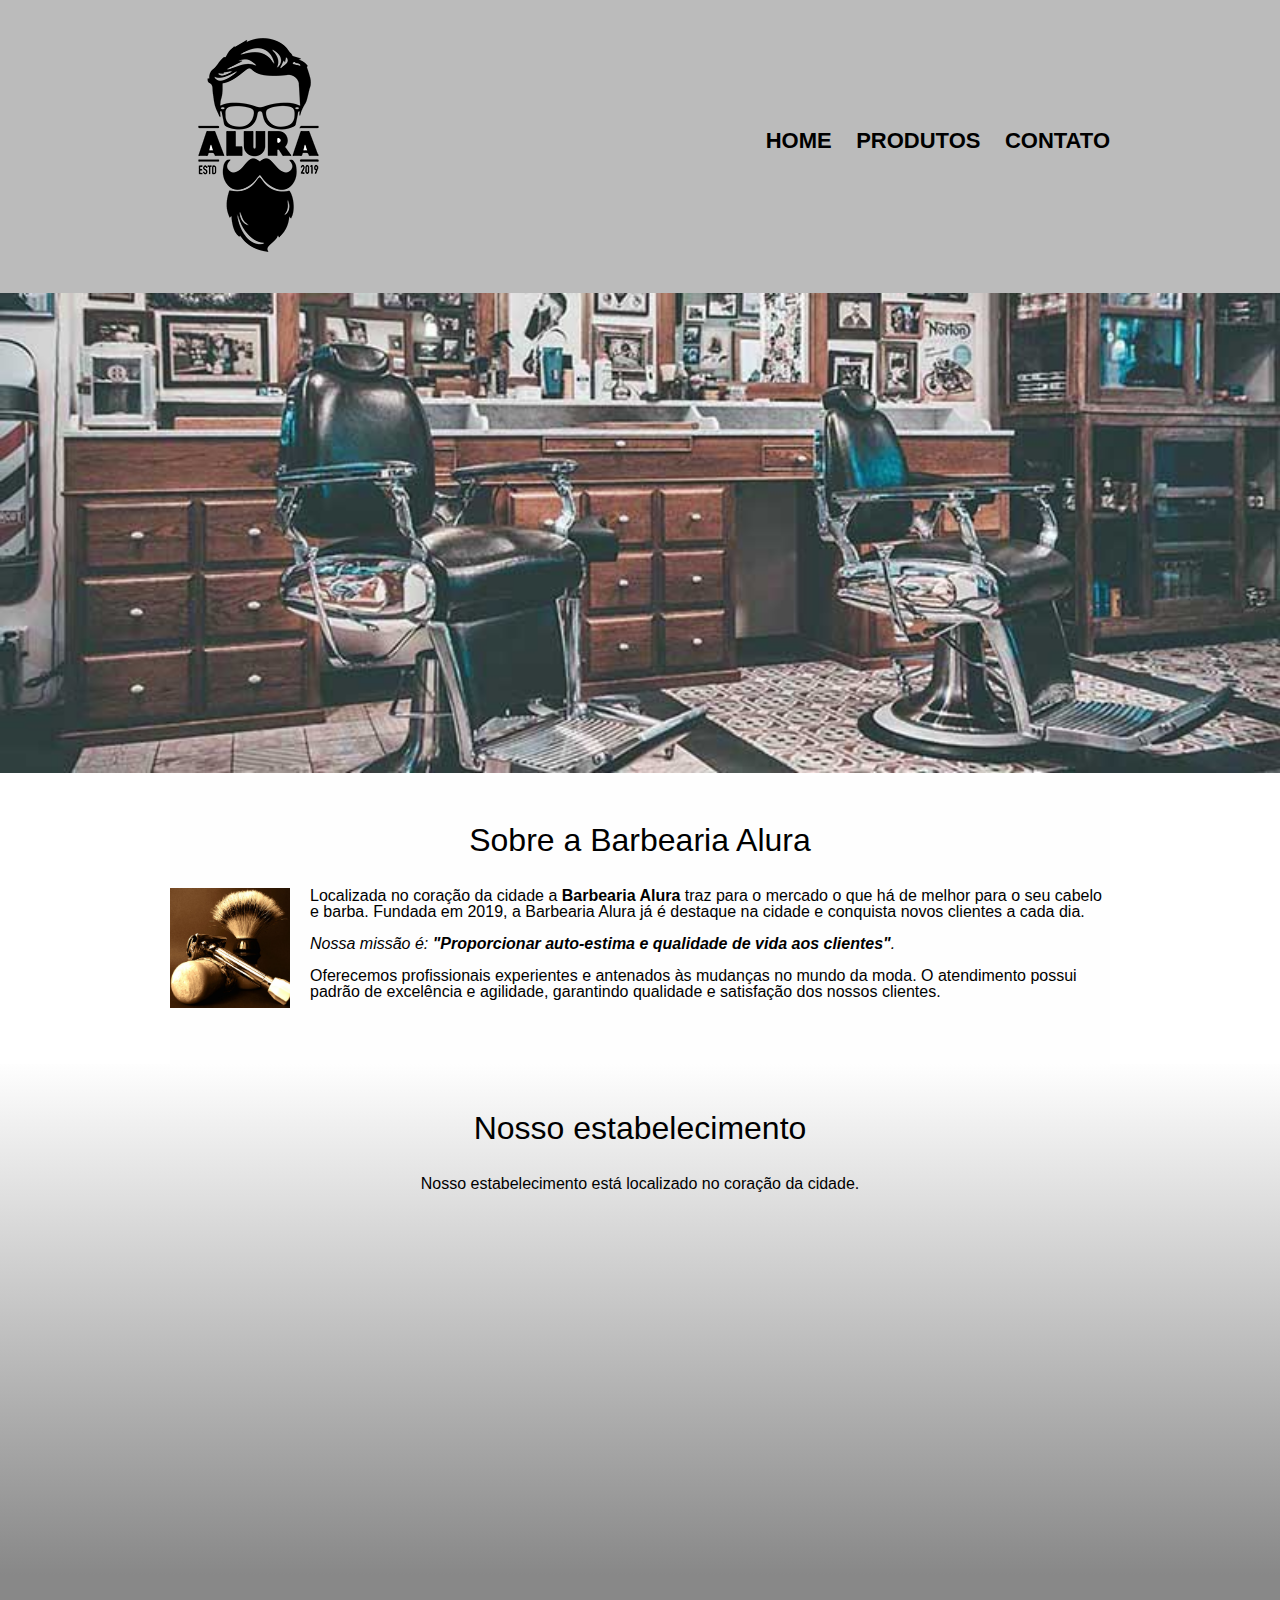
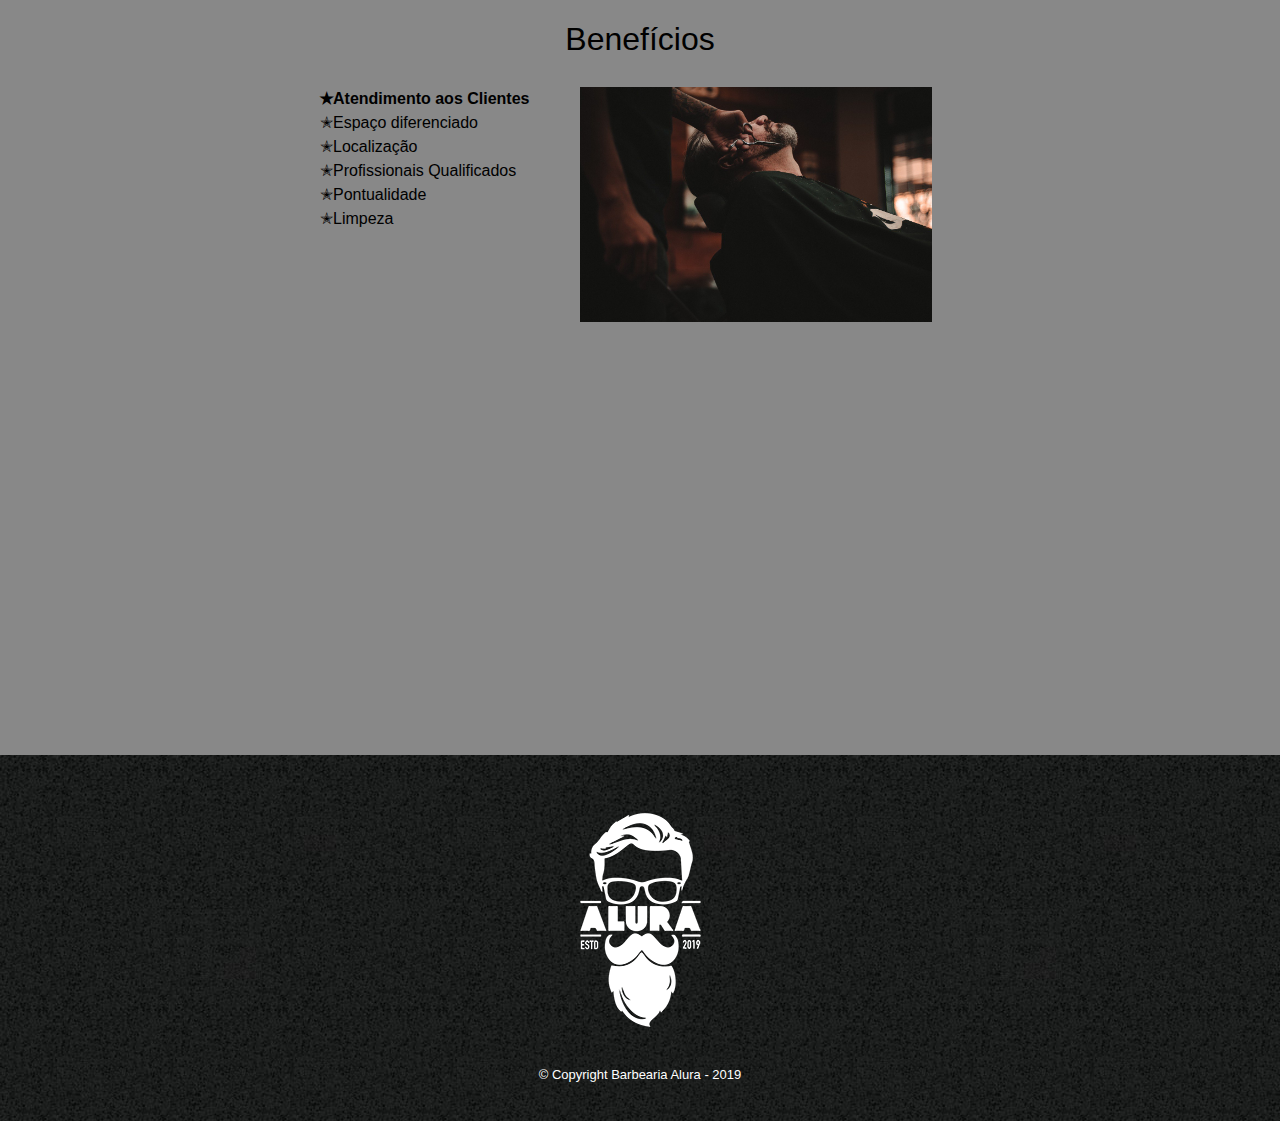
<file: index.html>
<!DOCTYPE html>
<html lang="pt-br">
  <head>
    <meta charset="UTF-8" />
    <meta name="viewport" content="width=device-width" />
    <title>Barbearia Alura</title>
    <link rel="stylesheet" href="reset.css" />
    <link rel="stylesheet" href="style.css" />
    <link rel="preconnect" href="https://fonts.googleapis.com" />
    <link rel="preconnect" href="https://fonts.gstatic.com" crossorigin />
  </head>

  <body>
    <header>
      <div class="caixa">
        <h1><img src="logo.png" alt="Logo da Barbearia Alura" /></h1>
        <nav>
          <ul>
            <li><a href="index.html">Home</a></li>
            <li><a href="produtos.html">Produtos</a></li>
            <li><a href="contato.html">Contato</a></li>
          </ul>
        </nav>
      </div>
    </header>

    <img class="banner" src="banner.jpg" />

    <main>
      <section class="principal">
        <h2 class="titulo-principal">Sobre a Barbearia Alura</h2>

        <img
          class="utensilios"
          src="utensilios.jpg"
          alt="Utensilios de um barbeiro."
        />

        <p>
          Localizada no coração da cidade a
          <strong>Barbearia Alura</strong> traz para o mercado o que há de
          melhor para o seu cabelo e barba. Fundada em 2019, a Barbearia Alura
          já é destaque na cidade e conquista novos clientes a cada dia.
        </p>

        <p id="missao">
          <em
            >Nossa missão é:
            <strong
              >"Proporcionar auto-estima e qualidade de vida aos
              clientes"</strong
            >.</em
          >
        </p>

        <p>
          Oferecemos profissionais experientes e antenados às mudanças no mundo
          da moda. O atendimento possui padrão de excelência e agilidade,
          garantindo qualidade e satisfação dos nossos clientes.
        </p>
      </section>

      <section class="mapa">
        <h3 class="titulo-principal">Nosso estabelecimento</h3>
        <p>Nosso estabelecimento está localizado no coração da cidade.</p>

        <div class="mapa-conteudo">
          <iframe
            src="https://www.google.com/maps/embed?pb=!1m18!1m12!1m3!1d3656.4483278365396!2d-46.63466568562861!3d-23.588249068469487!2m3!1f0!2f0!3f0!3m2!1i1024!2i768!4f13.1!3m3!1m2!1s0x94ce5a2b2ed7f3a1%3A0xab35da2f5ca62674!2sCaelum!5e0!3m2!1spt-BR!2sbr!4v1568814489656!5m2!1spt-BR!2sbr"
            width="100%"
            height="300"
            frameborder="0"
            style="border: 0"
            allowfullscreen=""
          ></iframe>
        </div>
      </section>

      <section class="beneficios">
        <h3 class="titulo-principal">Benefícios</h3>

        <div class="conteudo-beneficios">
          <ul class="lista-beneficios">
            <li class="itens">Atendimento aos Clientes</li>
            <li class="itens">Espaço diferenciado</li>
            <li class="itens">Localização</li>
            <li class="itens">Profissionais Qualificados</li>
            <li class="itens">Pontualidade</li>
            <li class="itens">Limpeza</li>
          </ul>
          <img src="beneficios.jpg" class="imagem-beneficios" />
        </div>

        <div class="video">
          <iframe
            width="100%"
            height="315"
            src="https://www.youtube.com/embed/wcVVXUV0YUY"
            frameborder="0"
            allow="accelerometer; autoplay; encrypted-media; gyroscope; picture-in-picture"
            allowfullscreen
          ></iframe>
        </div>
      </section>
    </main>

    <footer>
      <img src="logo-branco.png" alt="Logo da Barbearia Alura" />
      <p class="copyright">&copy; Copyright Barbearia Alura - 2019</p>
    </footer>
  </body>
</html>
</file>
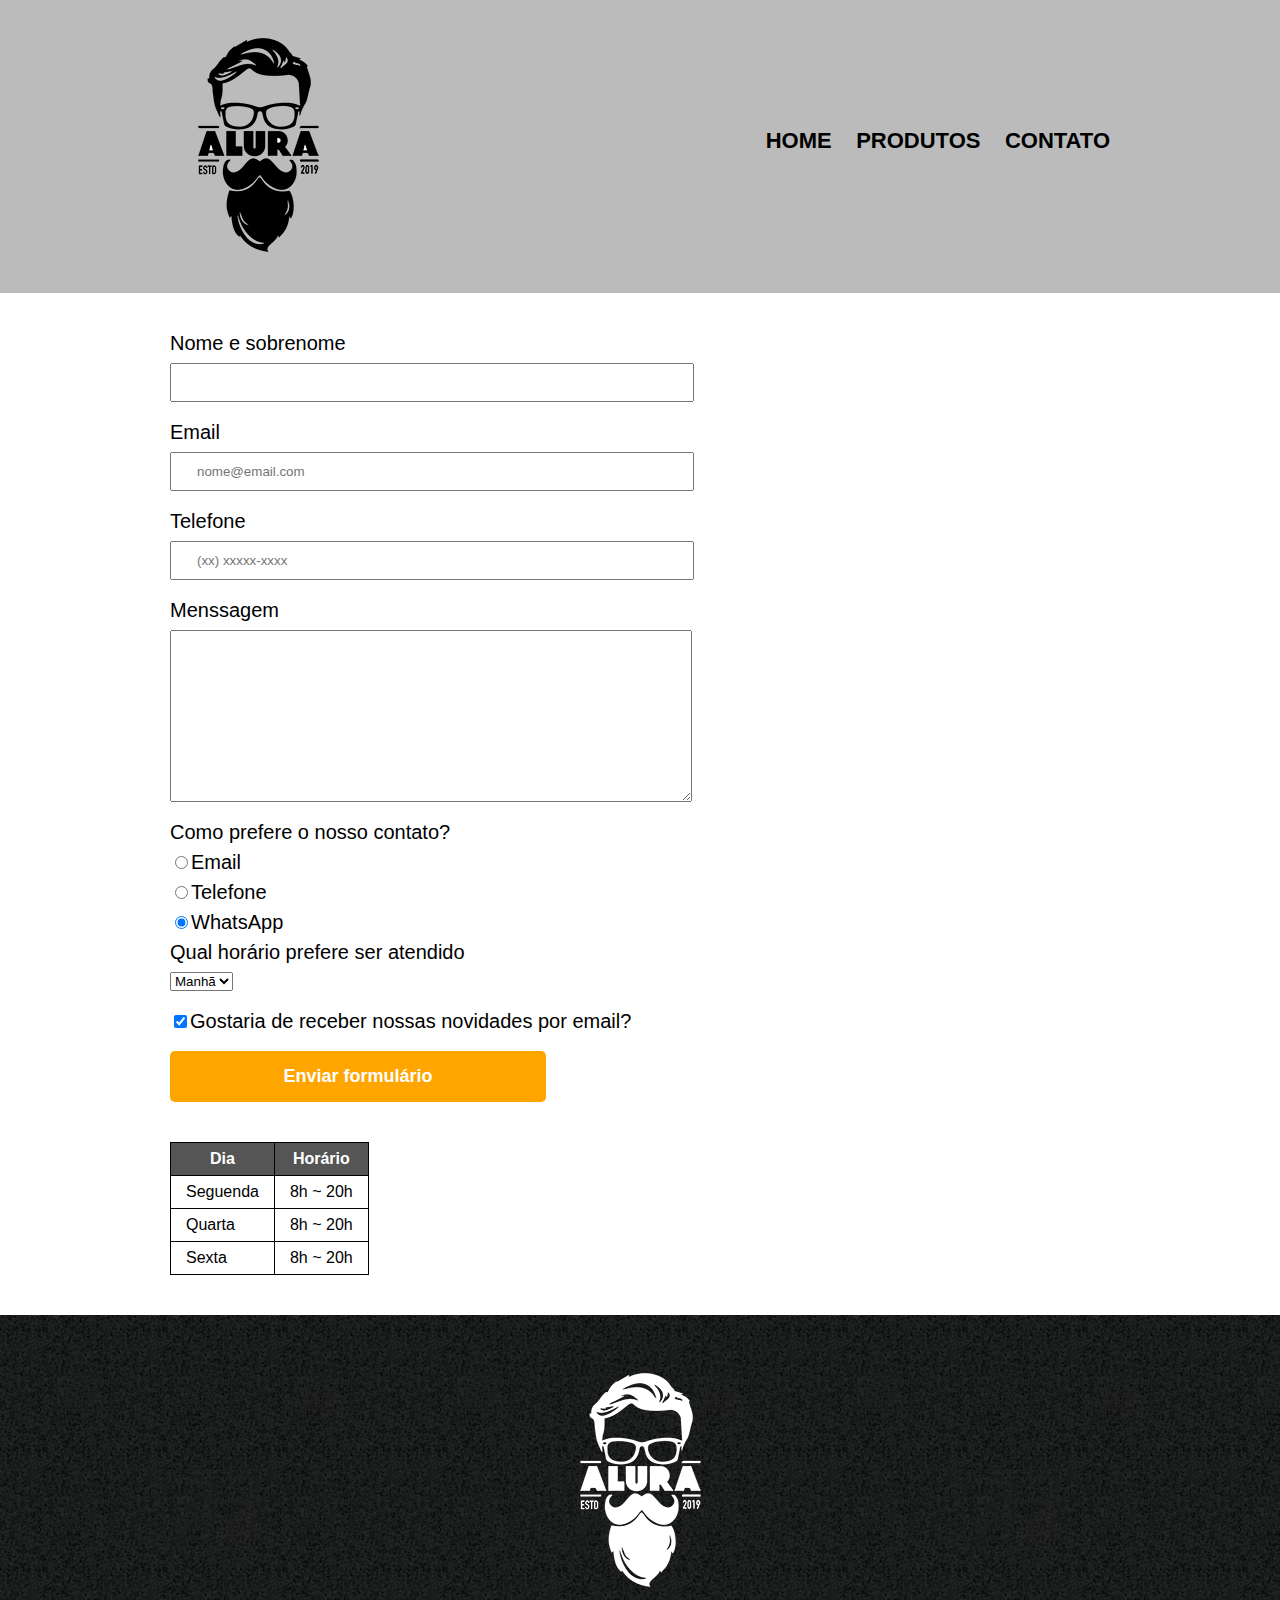
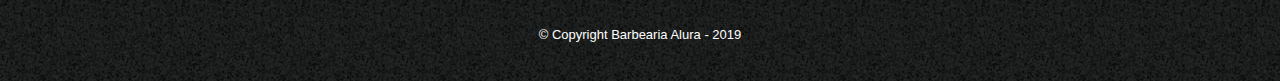
<file: contato.html>
<!DOCTYPE html>
<html lang="pt-br">
  <head>
    <meta charset="UTF-8" />
    <title>Contato - Barbearia Alura</title>
    <link rel="stylesheet" href="reset.css" />
    <link rel="stylesheet" href="style.css" />
  </head>

  <body>
    <header>
      <div class="caixa">
        <h1><img src="logo.png" alt="Logo da Barbearia Alura" /></h1>
        <nav>
          <ul>
            <li><a href="index.html">Home</a></li>
            <li><a href="produtos.html">Produtos</a></li>
            <li><a href="contato.html">Contato</a></li>
          </ul>
        </nav>
      </div>
    </header>

    <main class="main-contato">
      <form>
        <label for="nomesobrenome">Nome e sobrenome</label>
        <input type="text" id="nomesobrenome" class="input-padrao" required />

        <label for="email">Email</label>
        <input
          type="email"
          placeholder="nome@email.com"
          id="email"
          class="input-padrao"
          required
        />

        <label for="telefone">Telefone</label>
        <input
          type="tel"
          placeholder="(xx) xxxxx-xxxx"
          id="telefone"
          class="input-padrao"
          required
        />

        <label for="menssagem">Menssagem</label>
        <textarea
          cols="30"
          rows="10"
          id="menssagem"
          class="input-padrao"
        ></textarea>

        <fieldset>
          <legend>Como prefere o nosso contato?</legend>
          <label for="radio-email"
            ><input
              type="radio"
              name="contato"
              value="Email"
              id="radio-email"
            />Email</label
          >

          <label for="radio-telefone"
            ><input
              type="radio"
              name="contato"
              value="telefone"
              id="radio-telefone"
            />Telefone</label
          >

          <label for="radio-whatsapp"
            ><input
              type="radio"
              name="contato"
              value="WhatsApp"
              id="radio-whatsapp"
              checked
            />WhatsApp</label
          >
        </fieldset>

        <fieldset>
          <legend>Qual horário prefere ser atendido</legend>
          <select>
            <option>Manhã</option>
            <option>Tarde</option>
            <option>Noite</option>
          </select>
        </fieldset>

        <label class="checkbox"
          ><input type="checkbox" checked />Gostaria de receber nossas novidades
          por email?</label
        >

        <input type="submit" value="Enviar formulário" class="enviar" />
      </form>

      <table>
        <thead>
          <tr>
            <th>Dia</th>
            <th>Horário</th>
          </tr>
        </thead>
        <tbody>
          <tr>
            <td>Seguenda</td>
            <td>8h ~ 20h</td>
          </tr>
          <tr>
            <td>Quarta</td>
            <td>8h ~ 20h</td>
          </tr>
          <tr>
            <td>Sexta</td>
            <td>8h ~ 20h</td>
          </tr>
        </tbody>
      </table>
    </main>

    <footer>
      <img src="logo-branco.png" alt="Logo da Barbearia Alura" />
      <p class="copyright">&copy; Copyright Barbearia Alura - 2019</p>
    </footer>
  </body>
</html>
</file>
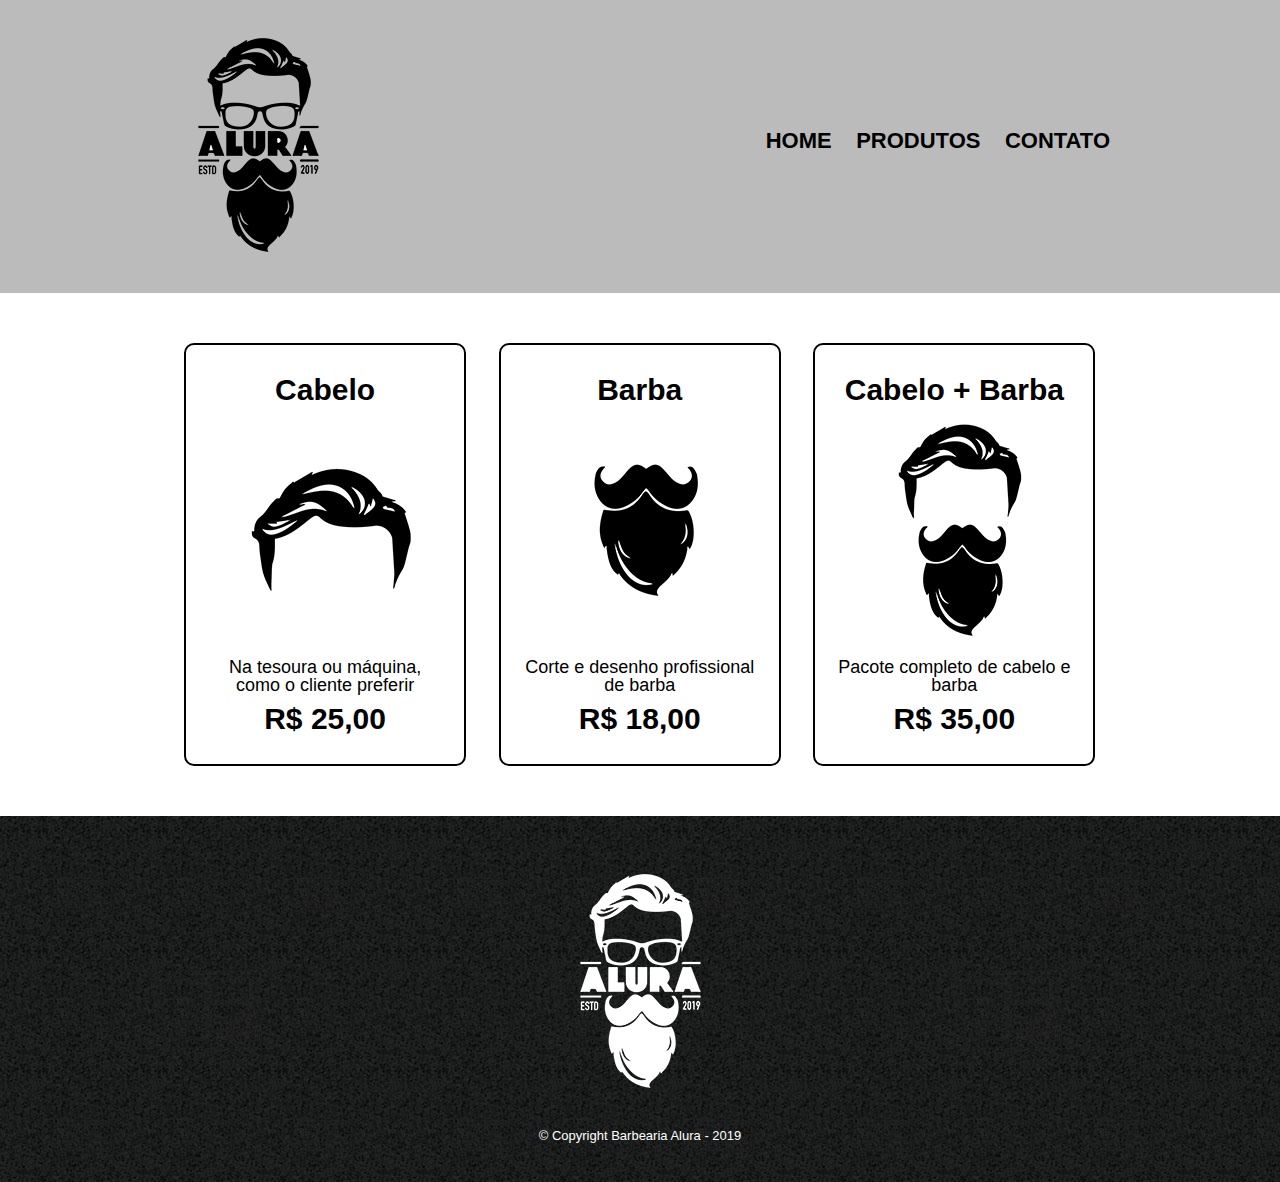
<file: produtos.html>
<!DOCTYPE html>
<html lang="pt-br">
  <head>
    <meta charset="UTF-8" />
    <link rel="stylesheet" href="reset.css" />
    <link rel="stylesheet" href="style.css" />
    <title>Produtos - Barbearia Alura</title>
  </head>

  <body>
    <header>
      <div class="caixa">
        <h1><img src="logo.png" alt="Logo da Barbearia Alura"/></h1>
        <nav>
          <ul>
            <li><a href="index.html">Home</a></li>
            <li><a href="produtos.html">Produtos</a></li>
            <li><a href="contato.html">Contato</a></li>
          </ul>
        </nav>
      </div>
    </header>

    <main>
      <ul class="produtos">
        <li>
          <h2>Cabelo</h2>
          <img src="cabelo.jpg" />
          <p class="produto-descricao">
            Na tesoura ou máquina, como o cliente preferir
          </p>
          <p class="produto-preco">R$ 25,00</p>
        </li>
        <li>
          <h2>Barba</h2>
          <img src="barba.jpg" />
          <p class="produto-descricao">Corte e desenho profissional de barba</p>
          <p class="produto-preco">R$ 18,00</p>
        </li>
        <li>
          <h2>Cabelo + Barba</h2>
          <img src="cabelo+barba.jpg" />
          <p class="produto-descricao">Pacote completo de cabelo e barba</p>
          <p class="produto-preco">R$ 35,00</p>
        </li>
      </ul>
    </main>
    <footer>
      <img src="logo-branco.png" alt="Logo da Barbearia Alura"/>
      <p class="copyright">&copy; Copyright Barbearia Alura - 2019</p>
    </footer>
  </body>
</html>
</file>
<file: style.css>
body {
  font-family: 'Montserrat', sans-serif;
}

header {
  background: #BBBBBB;
  padding: 20px 0;
}

.caixa {
  position: relative;
  width: 940px;
  margin: 0 auto;
}

nav {
  position: absolute;
  top: 110px;
  right: 0;
}

nav li {
  display: inline;
  margin: 0 0 0 20px;
}

nav a {
  text-transform: uppercase;
  /*Deixar as letras em maiúsculo*/
  color: black;
  font-weight: bold;
  /*Deixar letras em negrito*/
  font-size: 22px;
  /*Tamanho da fonte das letras*/
  text-decoration: none;
  /*Para tirar o sublinhado */
}

nav a:hover {
  color: #C78C19;
  /*Quando estiver encima do elemento, ele ficará dessa cor(#C78C19)*/
  text-decoration: underline;
  /*Quando estiver encima do elemento, ele fucará sublinhado a baixo da palavra*/
}

.produtos {
  width: 940px;
  margin: 0 auto;
  padding: 50px 0;

}

.produtos li {
  display: inline-block;
  /*para ficar lado a lado*/
  text-align: center;
  /*centralizar*/
  width: 30%;
  /*para separar uniformemente*/
  vertical-align: top;
  /*para que os itens carreguem de cima para baixo*/
  margin: 0 1.5%;
  /*espaçamento externo*/
  padding: 30px 20px;
  /*Espaçamento interno*/
  box-sizing: border-box;
  /* border-color: #000000;
  border-width: 2px;
  border-style: solid;*/
  border: 2px solid black;
  border-radius: 10px;
}

.produtos li:hover {
  border-color: #C78C19;
  /*Quando estiver encima do elemento, ele ficará dessa cor(#C78C19)*/
}

.produtos li:active {
  border-color: #088c19;
  /*Quando clicar no elementos dos card's, mudará para a cor(#088c19)*/

}

.produtos li:hover h2 {
  font-size: 32px;
  /*Quando passar o mouse encima o elemento do titulo fica maior */
}

.produtos h2 {
  font-size: 30px;
  font-weight: bold;
}

.produto-descricao {
  font-size: 18px;
}

.produto-preco {
  font-size: 30px;
  font-weight: bold;
  margin: 10px 0 0;
}

footer {
  text-align: center;
  background: url('bg.jpg');
  padding: 40px 0;
}

.copyright {
  color: #FFFFFF;
  font-size: 13px;
  margin: 20px 0 0;
}

/*main {}*/
.main-contato {
  width: 940px;
  margin: 0 auto;
}

form {
  margin: 40px 0;
}

form label,
form legend {
  display: block;
  font-size: 20px;
  margin: 0 0 10px;
}

.input-padrao {
  display: block;
  margin: 0 0 20px;
  padding: 10px 25px;
  width: 50%;
}

.checkbox {
  margin: 20px 0;
}

.enviar {
  width: 40%;
  padding: 15px 0;
  background: orange;
  color: white;
  font-weight: bold;
  font-size: 18px;
  border: none;
  border-radius: 5px;
  transition: 1s all;
  cursor: pointer;
}

.enviar:hover {
  background: darkorange;
  transform: scale(1.2);
}

table {
  margin: 20px 0 40px;
}

thead {
  background: #555555;
  color: white;
  font-weight: bold;
}

td,
th {
  border: 1px solid #000000;
  padding: 8px 15px;
}


/* css da página inicial */
.banner {
  width: 100%;
}

.titulo-principal {
  text-align: center;
  font-size: 2em;
  margin: 0 0 1em;
  clear: left;
}

.principal {
  padding: 3em 0;
  background: #FEFEFE;
  width: 940px;
  margin: 0 auto;
}

.principal p {
  margin: 0 0 1em;
}

.principal strong {
  font-weight: bold;
}

.principal em {
  font-style: italic;
}

.utensilios {
  width: 120px;
  float: left;
  margin: 0 20px 20px 0;
}

.mapa {
  padding: 3em 0;
  background: linear-gradient(#FEFEFE, #888888);
}

.mapa-conteudo {
  width: 940px;
  margin: 0 auto;
}

.mapa p {
  margin: 0 0 2em;
  text-align: center;
}

.beneficios {
  padding: 3em 0;
  background: #888888;
}

.conteudo-beneficios {
  width: 640px;
  margin: 0 auto;
}

.lista-beneficios {
  width: 40%;
  display: inline-block;
  vertical-align: top;
}

.itens {
  line-height: 1.5;
}

.itens:first-child {
  font-weight: bold;
}

.imagem-beneficios {
  width: 55%;
}

.itens::before {
  content: "✭";
}

.video {
  width: 560px;
  margin: 2em auto;
}

@media screen and (max-width: 480px) {
  .caixa, .principal, .conteudo-beneficios, .mapa-conteudo,.video  {
    width: auto;
  }
  
  h1 {
    text-align: center;
  }

  nav {
    position: static;
  }

  .lista-beneficios, .imagem-beneficios {
    width: 100
  }
}
</file>
